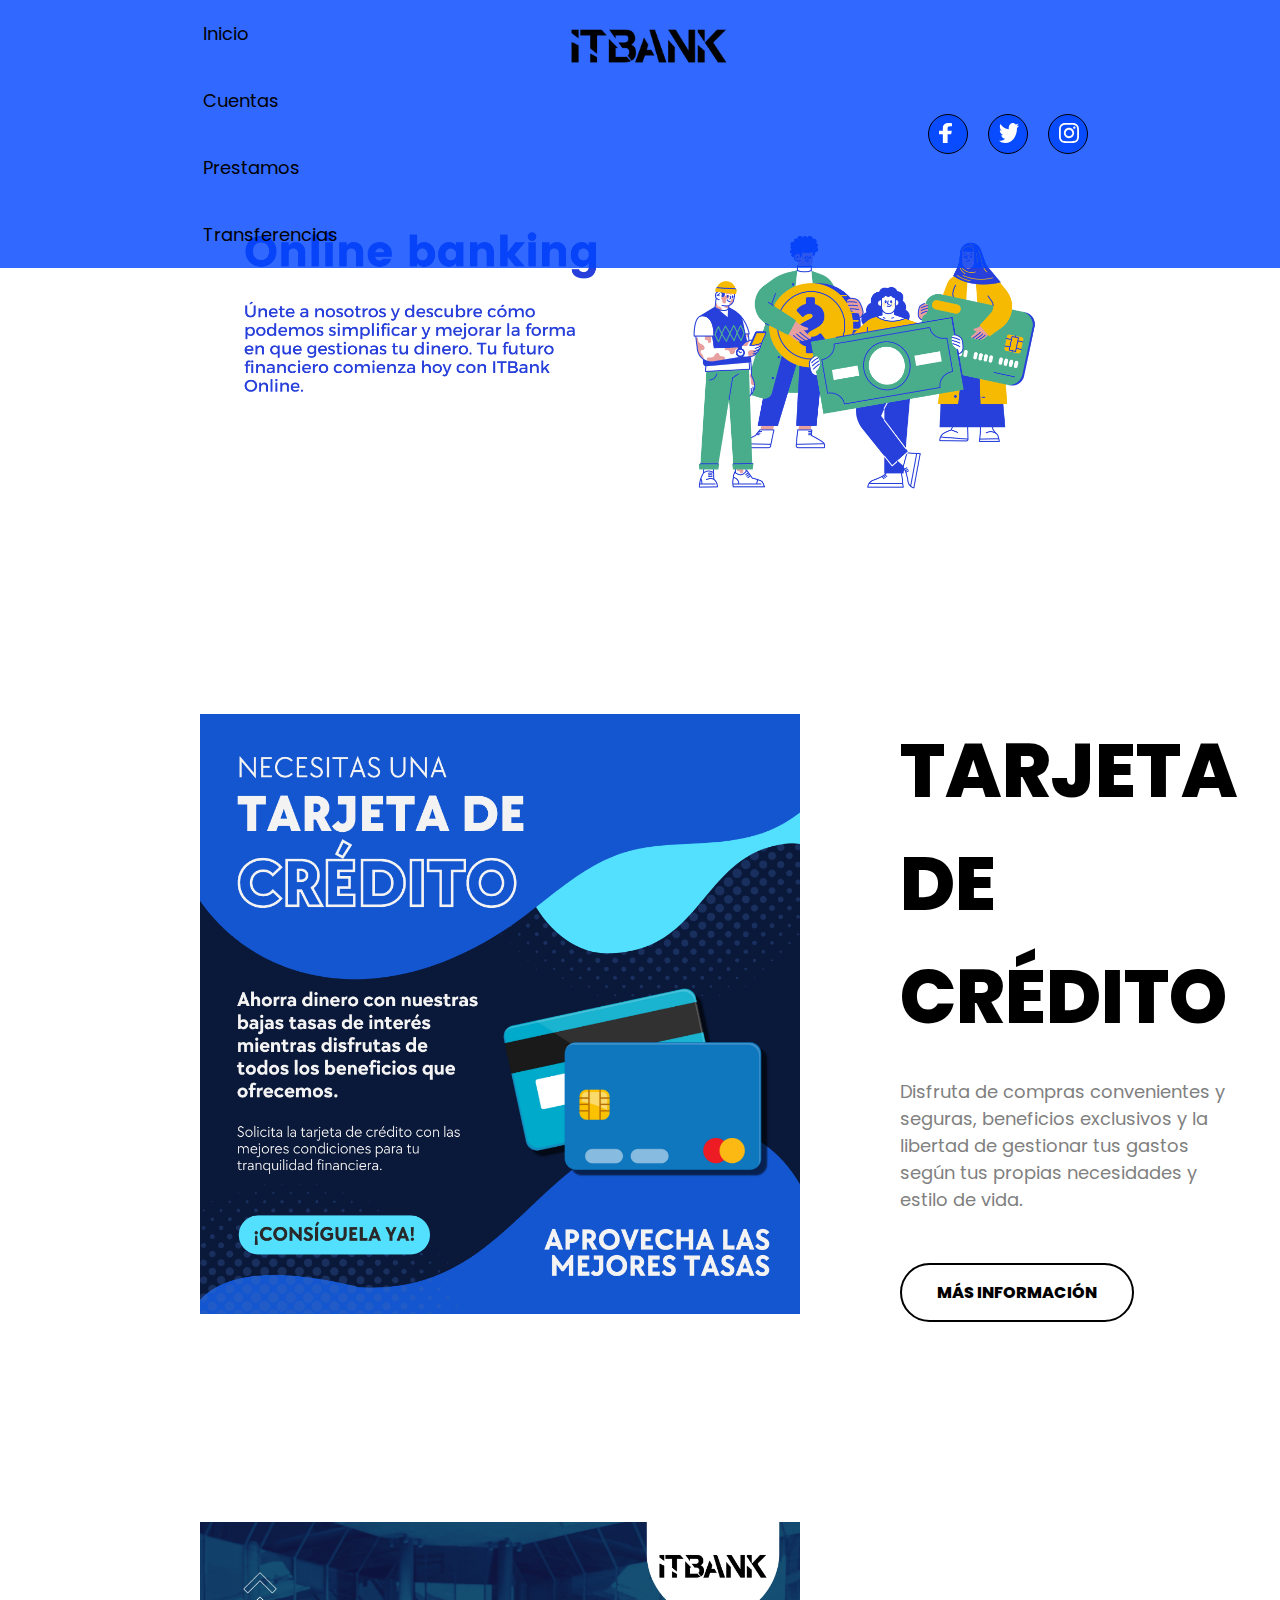
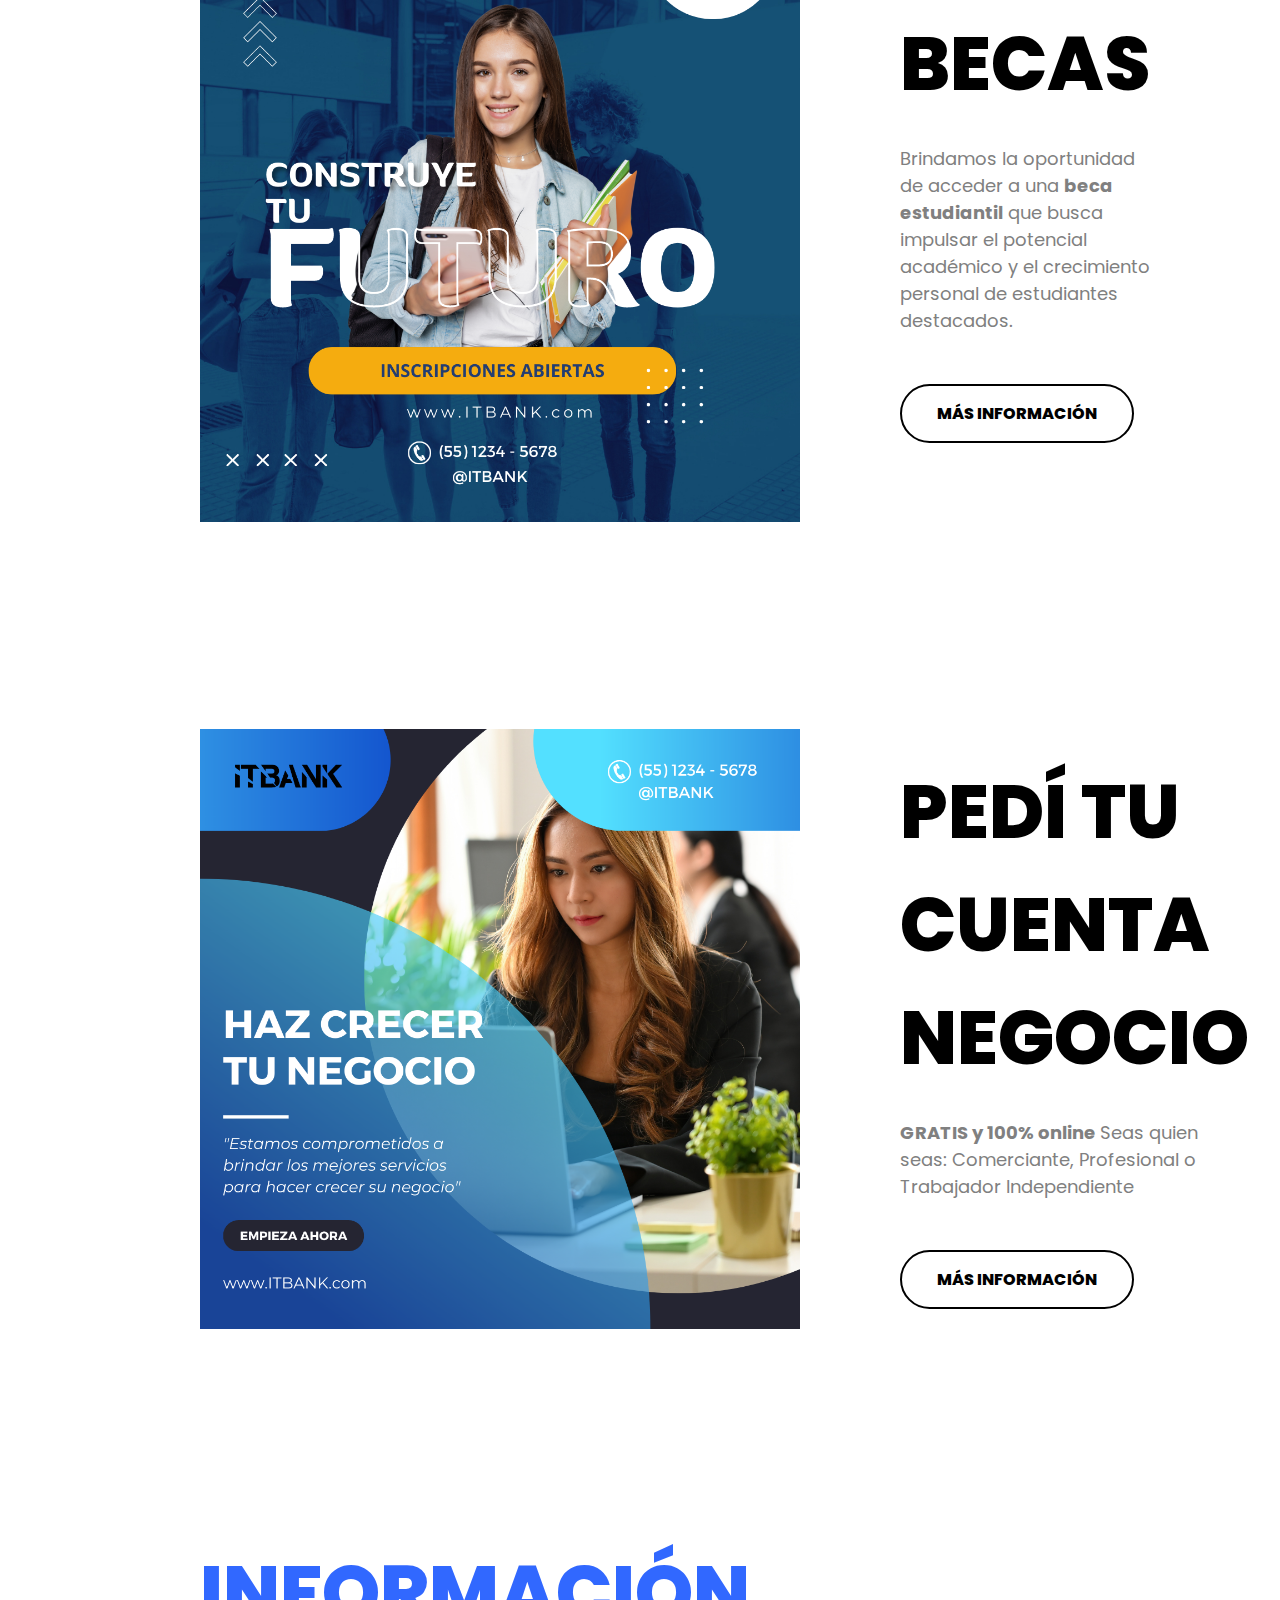
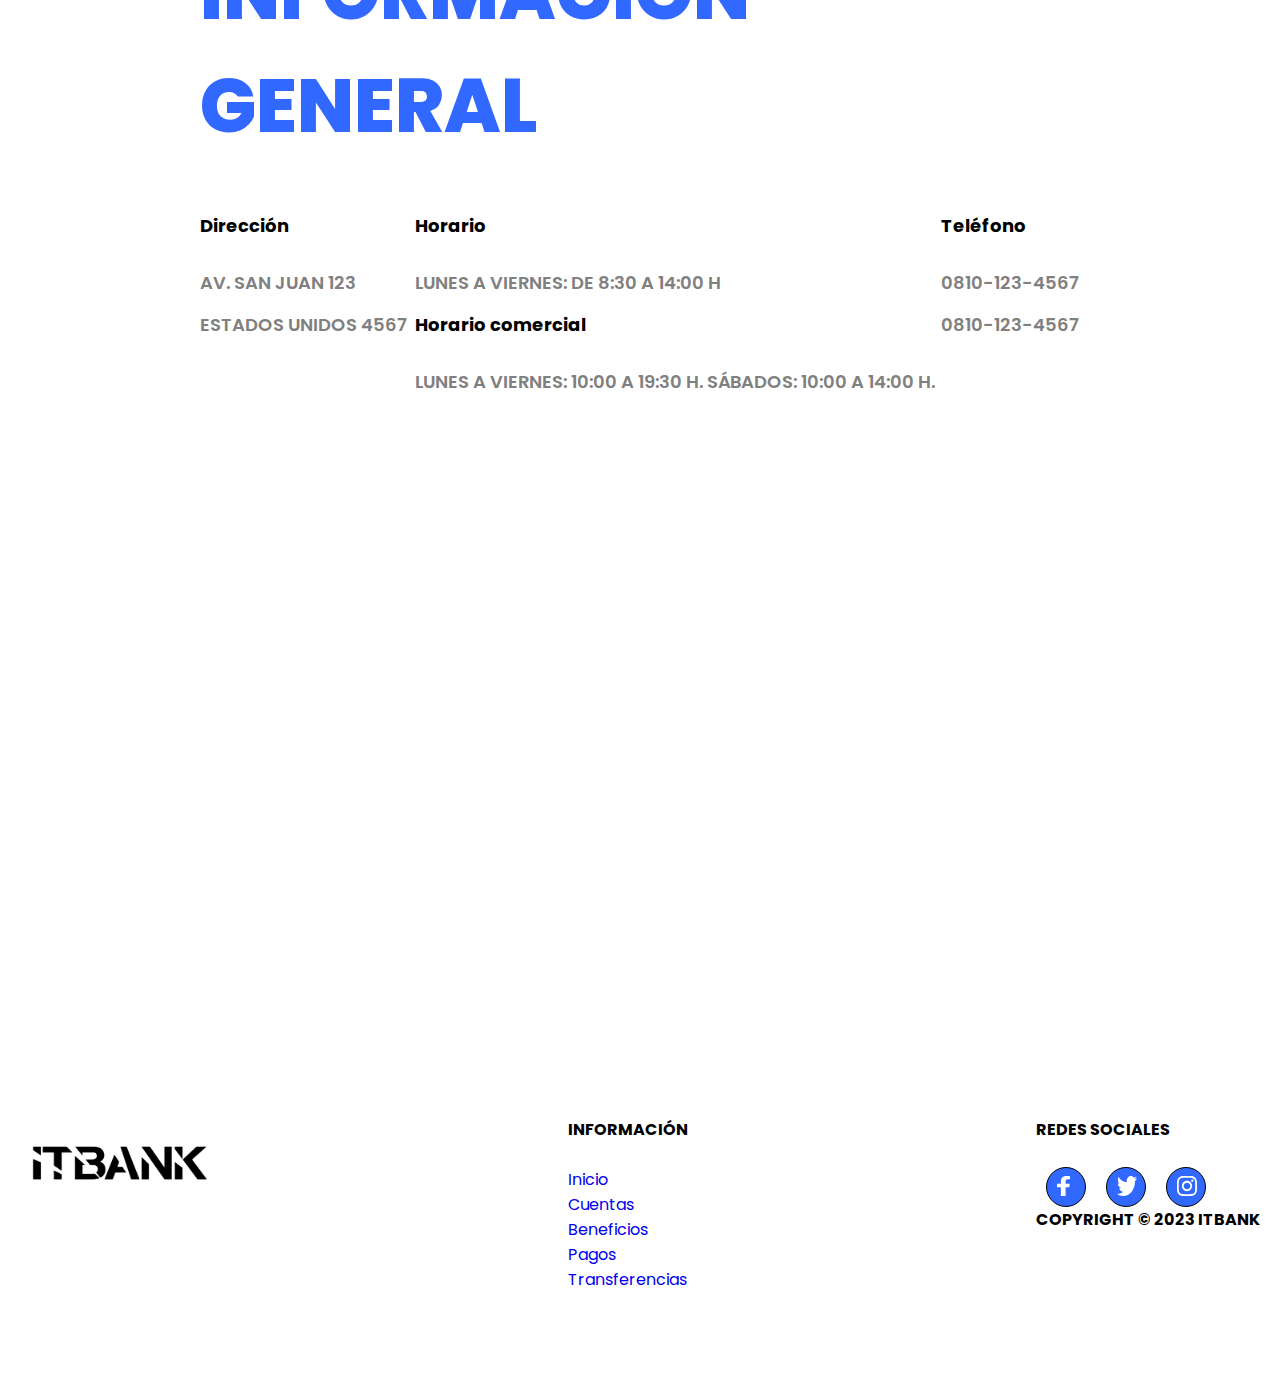
<file: itbank/index.html>
<!DOCTYPE html>
<html lang="en">
<head>
    <meta charset="UTF-8">
    <meta http-equiv="X-UA-Compatible" content="IE=edge">
    <meta name="viewport" content="width=device-width, initial-scale=1.0">
    <title>ITBANK</title>
    <link rel="icon" type="image/jpg" href="fotos/bank.png">
    <link rel="stylesheet" href="style.css">
</head>
<body>
    <header class="header">
        <div class="menu container">

            <img class="logo-1" src="fotos/itbank.png"  alt="">
            <input type="checkbox" name="" id="menu"/>
            <label for="menu">
                <img src="fotos/more.png" class="menu-icono" alt="menu">
            </label>

            <nav class="navbar">
                <div class="menu-1">
                    <ul>
                        <li><a href="index.html" title="inicio">Inicio</a></li>
                        <li><a href="cuentas.html" title="cuentas">Cuentas</a></li>
                        <li><a href="prestamos.html" title="prestamos">Prestamos</a></li>
                        <li><a href="transferencias.html" title="transferencias">Transferencias</a></li>
                    </ul>
                </div>
                
                <img class="logo-2" src="fotos/itbank.png"  alt="">

                <div class="menu-2"> 
                
                    <div class="socials">
                        <a href="#">
                            <div class="social">
                                <img src="fotos/s1.svg" alt="">
                            </div>
                        </a>
                        <a href="#">
                            <div class="social">
                                <img src="fotos/s2.svg" alt="">
                            </div>
                        </a>
                        <a href="#">
                            <div class="social">
                                <img src="fotos/s3.svg" alt="">
                            </div>
                        </a>
                    </div> 
                </div> 

            </nav>
        </div>

    </header>

    <div class="header-content container">
        
        <!-- No modificar el swiper -->
        <div class="swiper mySwiper-1">
            <div class="swiper-wrapper">

                <div class="swiper-slide">
                    <div class="slider">
                        <div class="slider-text">
                            <div class="slider-img">
                                <img src="fotos/banking.png" alt="bankmobile">
                            </div>
                            
                            <br>
                        </div>
                    </div>
                </div>
            </div>
        </div>

    </div>

    <section class="info container">

        <div class="info-img">
            <img src="fotos/credito.png" alt="credito">
        </div>
        <div class="info-txt">
            <h2>Tarjeta de crédito</h2>

            <p>
                Disfruta de compras convenientes y seguras, beneficios exclusivos y 
                la libertad de gestionar tus gastos según tus propias necesidades y estilo de vida.
            </p>
            <a href="beneficios.html" class="btn-2">Más información</a>
        </div>
        <br>
    </section>

    <section class="info container">
        <div class="info-img">
            <img src="fotos/info-img2.png" alt="credito">
        </div>
        <div class="info-txt">
            <h2>Becas</h2>

            <p>
                Brindamos la oportunidad de acceder a una <b>beca estudiantil</b> 
                que busca impulsar el potencial académico y el crecimiento 
                personal de estudiantes destacados.
            </p>
            <a href="beneficios.html" class="btn-2">Más información</a>
        </div>
        <br>
    </section>
    <section class="info container">

        <div class="info-img">
            <img src="fotos/info-img3.png" alt="credito">
        </div>
        <div class="info-txt">
            <h2>Pedí tu cuenta negocio</h2>

            <p>
                <b>GRATIS y 100% online </b>
                Seas quien seas: Comerciante, Profesional o Trabajador Independiente
            </p>
            <a href="beneficios.html" class="btn-2">Más información</a>
        </div> 
    </section>

    <section class="horario">
        <div class="horario-info container">

            <h2>Información general</h2>
            <div class="horario-txt">
                <div class="txt">
                    <h4>Dirección</h4>
                    <p>
                        Av. San Juan 123
                    </p>
                    <p>
                        Estados Unidos 4567
                    </p>
                </div>
                <div class="txt">
                    <h4>Horario</h4>
                    <p>
                        Lunes a viernes: de 8:30 a 14:00 h
                    </p>
                    <h4>Horario comercial</h4>
                    <p>
                        Lunes a viernes: 10:00 a 19:30 h. 
                        Sábados: 10:00 a 14:00 h.
                    </p>
                </div>
                <div class="txt">
                    <h4>Teléfono</h4>
                    <p>
                        0810-123-4567
                    </p>
                    <p>
                        0810-123-4567
                    </p>
                </div>
                
            </div>

        </div>

    </section>


    <section>
        <iframe class="map" src="https://www.google.com/maps/embed?pb=!1m18!1m12!1m3!1d105073.23949906453!2d-58.43329845000001!3d-34.615823750000004!2m3!1f0!2f0!3f0!3m2!1i1024!2i768!4f13.1!3m3!1m2!1s0x95bcca3b4ef90cbd%3A0xa0b3812e88e88e87!2sBuenos%20Aires%2C%20CABA!5e0!3m2!1ses-419!2sar!4v1693009067427!5m2!1ses-419!2sar" width="100%" height="500" style="border:0;" allowfullscreen="" loading="lazy" referrerpolicy="no-referrer-when-downgrade"></iframe>
    </section>

    <footer class="footer container">

        <img class="logo-2" src="fotos/itbank.png" alt="itbank">
        <div class="links">
            <h4>información</h4>
            <ul>
                <li><a href="index.html" title="inicio">Inicio</a></li>
                <li><a href="cuentas.html" title="cuentas">Cuentas</a></li>
                <li><a href="beneficios.html" title="beneficios">Beneficios</a></li>
                <li><a href="pagos.html" title="pagos">Pagos</a></li>
                <li><a href="transferencias.html" title="transferencias">Transferencias</a></li>
            </ul>
        </div>
        <div class="links">
            <h4>Redes sociales</h4>
            <div class="socials">
                <a href="#">
                    <div class="social">
                        <img src="fotos/s1.svg" alt="">
                    </div>
                </a>
                <a href="#">
                    <div class="social">
                        <img src="fotos/s2.svg" alt="">
                    </div>
                </a>
                <a href="#">
                    <div class="social">
                        <img src="fotos/s3.svg" alt="">
                    </div>
                </a>
            </div>
            <h4 id="copyright">Copyright © 2023 ITBANK</h4>
            
        </div>

    </footer>

    <script src="script.js"></script>

</body>
</html>
</file>
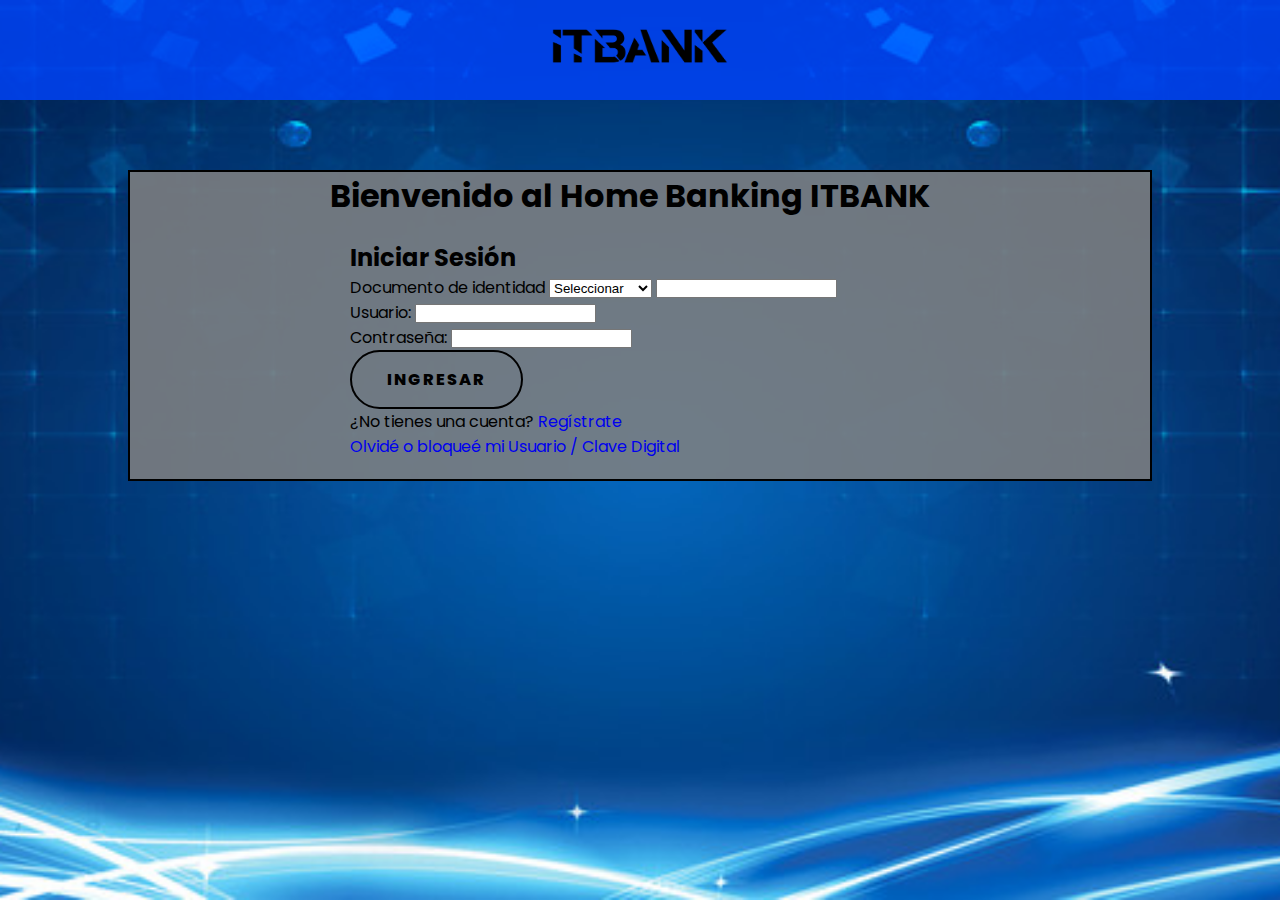
<file: itbank/cliente.html>
<!DOCTYPE html>
<html lang="en">
<head>
    <meta charset="UTF-8">
    <meta http-equiv="X-UA-Compatible" content="IE=edge">
    <meta name="viewport" content="width=device-width, initial-scale=1.0">
    <title>ITBANK</title>
    <link rel="icon" type="image/jpg" href="fotos/bank.png">
    <link rel="stylesheet" href="style.css">
    <link rel="stylesheet" href="cliente.css">
</head>
<body>
    <header class="header">
        <div class="menu container">

            <img class="logo-1" src="fotos/itbank.png"  alt="">
            <input type="checkbox" name="" id="menu"/>

            <nav class="navbar">
        
                <img class="logo-2" src="fotos/itbank.png"  alt="">

            </nav>
        </div>
    </header>

    <div class="login-container">
        <h1>Bienvenido al Home Banking ITBANK</h1>
        
        <form class="login-form">
            <h2>Iniciar Sesión</h2>

                <label for="document-number">Documento de identidad</label>
                <select id="document-number">
                    <option value="Seleccionar">Seleccionar</option>
                    <option value="DNI">DNI</option>
                    <option value="LC">LC</option>
                    <option value="LE">LE</option>
                    <option value="CI">CI</option>
                    <option value="PASAPORTE">PASAPORTE</option>
                    <option value="RENAPER">RENAPER</option>
                </select>
            
            <input type="text" id="dni" name="dni" required>
            <br>
            <label for="username">Usuario:</label>
            <input type="text" id="username" name="username" required>
            <br>
            <label for="password">Contraseña:</label>
            <input type="password" id="password" name="password" required>
            <br>
            <a href="index.html" target="_blank" class="btn-1" > Ingresar</a>
            <br>
            <div class="register-link">
                ¿No tienes una cuenta? <a href="/registrate.html" target="_blank" id="register-button">Regístrate</a>
            </div>
            <div class="forgot-link">
                <a href="/recuperacion-usuario.html" target="_blank" id="forgot-password-link">Olvidé o bloqueé mi Usuario / Clave Digital</a>
            </div>
        </form>
    </div> <br>

    <script src="script.js"></script>
</body>
</html>
</file>
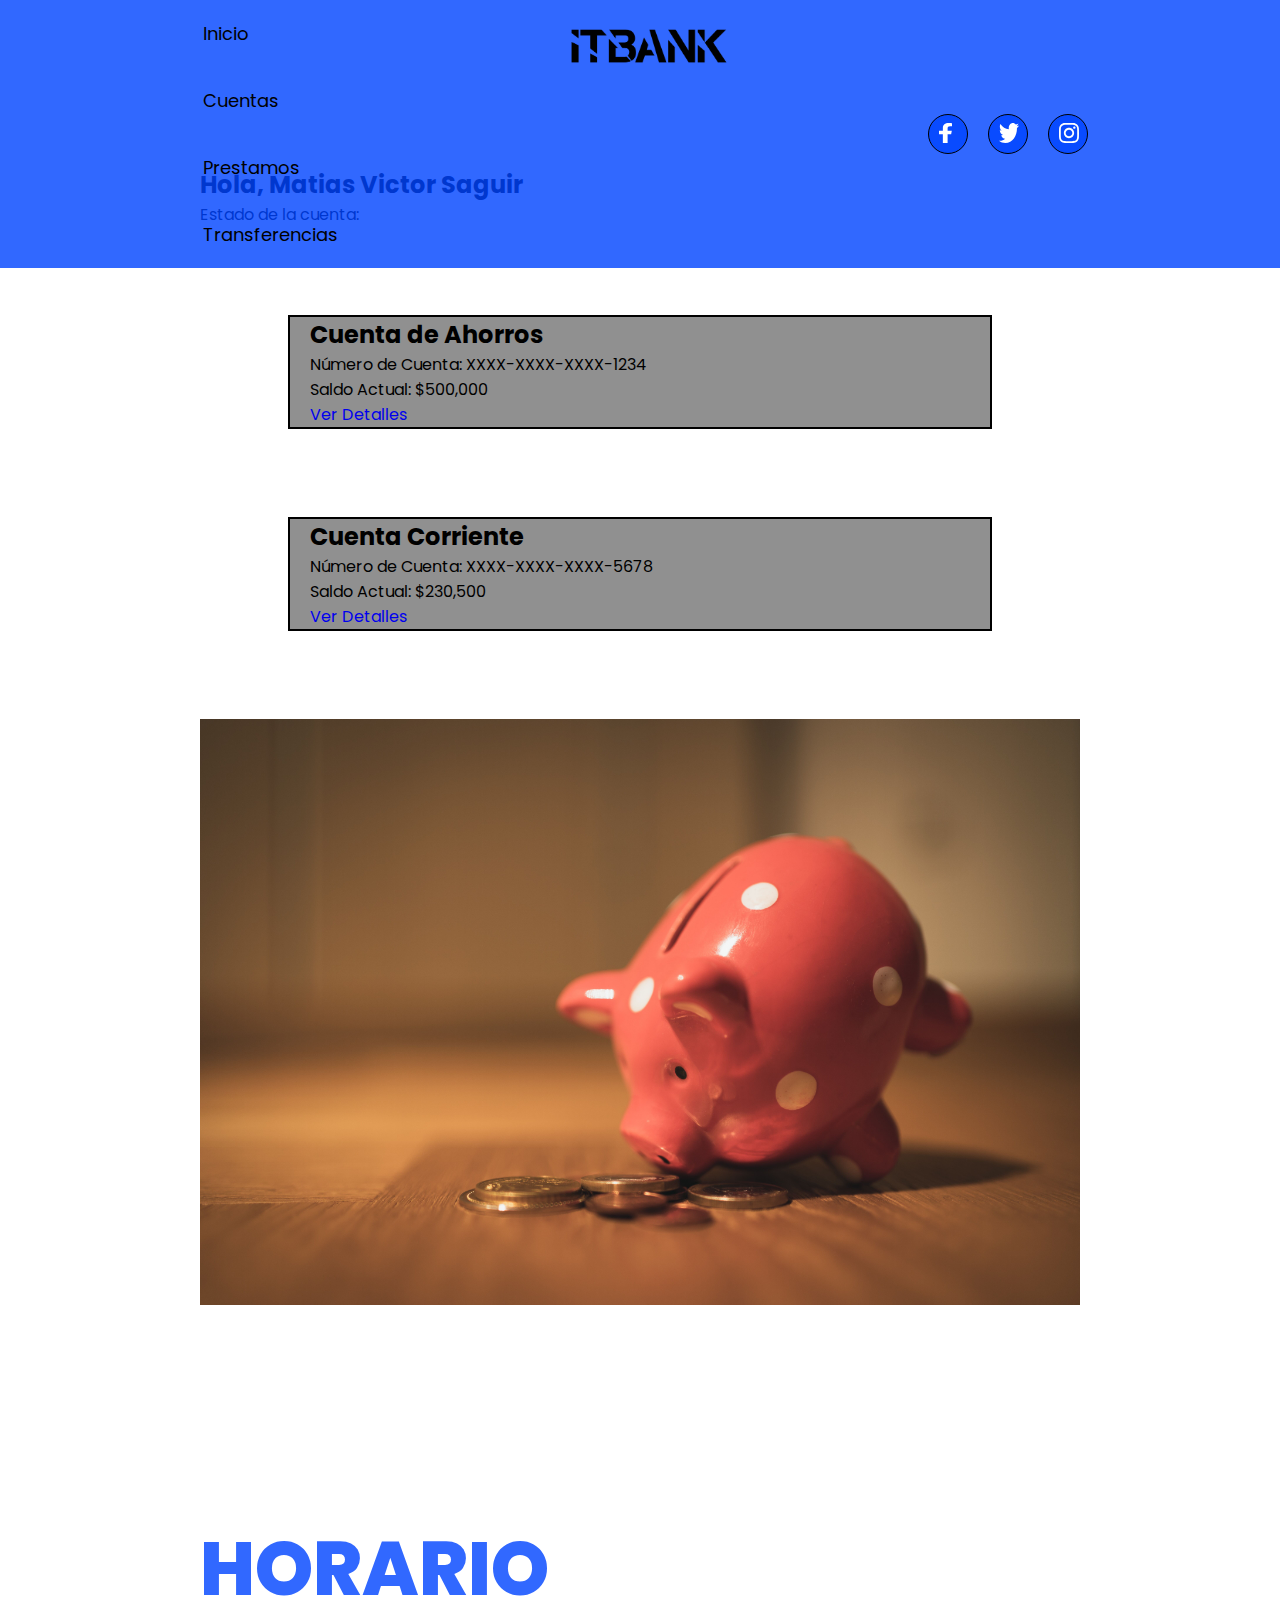
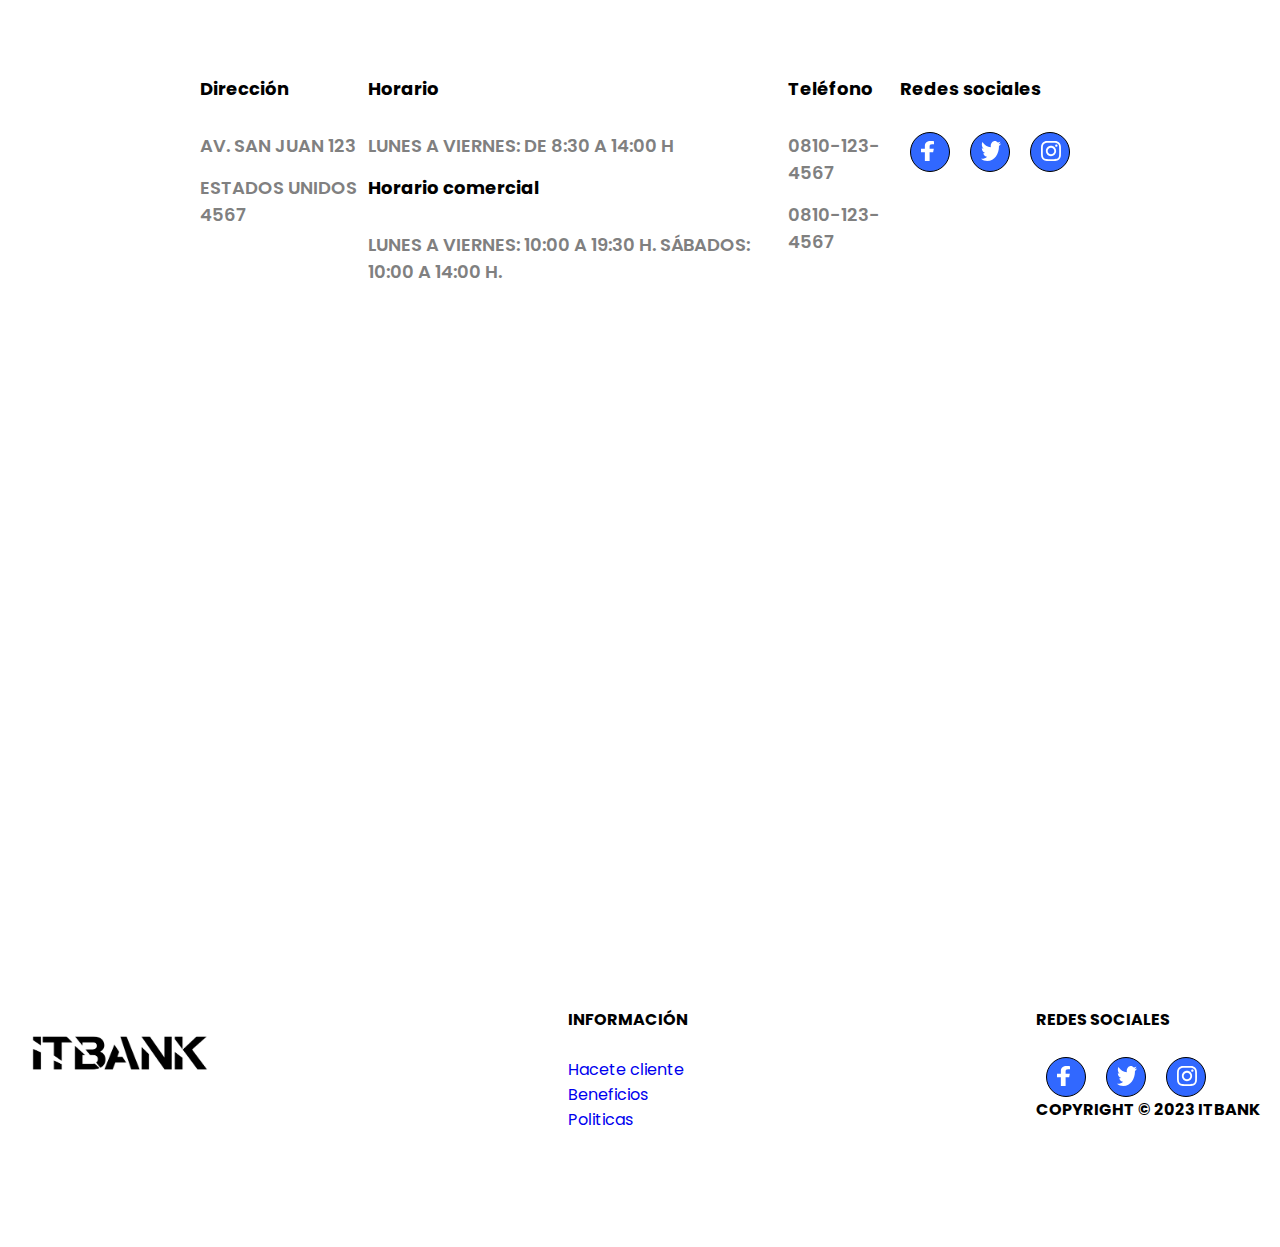
<file: itbank/cuentas.html>
<!DOCTYPE html>
<html lang="en">
<head>
    <meta charset="UTF-8">
    <meta http-equiv="X-UA-Compatible" content="IE=edge">
    <meta name="viewport" content="width=device-width, initial-scale=1.0">
    <title>ITBANK</title>
    <link rel="icon" type="image/jpg" href="fotos/bank.png">
    <link rel="stylesheet" href="style.css">
    <link rel="stylesheet" href="cuentas.css">
</head>
<body>
    <header class="header">
        <div class="menu container">

            <img class="logo-1" src="fotos/itbank.png"  alt="">
            <input type="checkbox" name="" id="menu"/>
            <label for="menu">
                <img src="fotos/more.png" class="menu-icono" alt="menu">
            </label>

            <nav class="navbar">
                <div class="menu-1">
                    <ul>
                        <li><a href="index.html" title="inicio">Inicio</a></li>
                        <li><a href="cuentas.html" title="cuentas">Cuentas</a></li>
                        <li><a href="prestamos.html" title="prestamos">Prestamos</a></li>
                        <li><a href="transferencias.html" title="transferencias">Transferencias</a></li>
                    </ul>
                </div>
                
                <img class="logo-2" src="fotos/itbank.png"  alt="">

                <div class="menu-2"> 
                
                    <div class="socials">
                        <a href="#">
                            <div class="social">
                                <img src="fotos/s1.svg" alt="">
                            </div>
                        </a>
                        <a href="#">
                            <div class="social">
                                <img src="fotos/s2.svg" alt="">
                            </div>
                        </a>
                        <a href="#">
                            <div class="social">
                                <img src="fotos/s3.svg" alt="">
                            </div>
                        </a>
                    </div> 
                </div> 

            </nav>
        </div>

    </header>

    <section class="main-content">

        <article>
            <br>
            <h2>Hola, Matias Victor Saguir </h2>
            <p>Estado de la cuenta: </p>

            <div class="content-cuentas">
                <section class="accounts-section">
                    <div class="account-card">
                        <h2>Cuenta de Ahorros</h2>
                        <p>Número de Cuenta: XXXX-XXXX-XXXX-1234</p>
                        <p>Saldo Actual: $500,000</p>
                        <a href="#" class="action-button">Ver Detalles</a>
                    </div>
                
                    <div class="account-card">
                        <h2>Cuenta Corriente</h2>
                        <p>Número de Cuenta: XXXX-XXXX-XXXX-5678</p>
                        <p>Saldo Actual: $230,500</p>
                        <a href="#" class="action-button">Ver Detalles</a>
                    </div>
                </section>
                <img src="fotos/chancho.jpg" alt="chancho"  >
                
            </div>
        </article>
    </section>

    <section class="horario">
        <div class="horario-info container">

            <h2>Horario</h2>
            <div class="horario-txt">
                <div class="txt">
                    <h4>Dirección</h4>
                    <p>
                        Av. San Juan 123
                    </p>
                    <p>
                        Estados Unidos 4567
                    </p>
                </div>
                <div class="txt">
                    <h4>Horario</h4>
                    <p>
                        Lunes a viernes: de 8:30 a 14:00 h
                    </p>
                    <h4>Horario comercial</h4>
                    <p>
                        Lunes a viernes: 10:00 a 19:30 h. 
                        Sábados: 10:00 a 14:00 h.
                    </p>
                </div>
                <div class="txt">
                    <h4>Teléfono</h4>
                    <p>
                        0810-123-4567
                    </p>
                    <p>
                        0810-123-4567
                    </p>
                </div>
                <div class="txt">
                    <h4>Redes sociales</h4>
                    <div class="socials">
                        <a href="#">
                            <div class="social">
                                <img src="fotos/s1.svg" alt="">
                            </div>
                        </a>
                        <a href="#">
                            <div class="social">
                                <img src="fotos/s2.svg" alt="">
                            </div>
                        </a>
                        <a href="#">
                            <div class="social">
                                <img src="fotos/s3.svg" alt="">
                            </div>
                        </a>
                    </div>
                </div>
            </div>

        </div>

    </section>


    <section>
        <iframe class="map" src="https://www.google.com/maps/embed?pb=!1m18!1m12!1m3!1d105073.23949906453!2d-58.43329845000001!3d-34.615823750000004!2m3!1f0!2f0!3f0!3m2!1i1024!2i768!4f13.1!3m3!1m2!1s0x95bcca3b4ef90cbd%3A0xa0b3812e88e88e87!2sBuenos%20Aires%2C%20CABA!5e0!3m2!1ses-419!2sar!4v1693009067427!5m2!1ses-419!2sar" width="100%" height="500" style="border:0;" allowfullscreen="" loading="lazy" referrerpolicy="no-referrer-when-downgrade"></iframe>
    </section>

    <footer class="footer container">

        <img class="logo-2" src="fotos/itbank.png" alt="itbank">
        <div class="links">
            <h4>información</h4>
            <ul>
                <li><a href="#">Hacete cliente</a></li>
                <li><a href="#">Beneficios</a></li>
                <li><a href="#">Politicas</a></li>
            </ul>
        </div>
        <div class="links">
            <h4>Redes sociales</h4>
            <div class="socials">
                <a href="#">
                    <div class="social">
                        <img src="fotos/s1.svg" alt="">
                    </div>
                </a>
                <a href="#">
                    <div class="social">
                        <img src="fotos/s2.svg" alt="">
                    </div>
                </a>
                <a href="#">
                    <div class="social">
                        <img src="fotos/s3.svg" alt="">
                    </div>
                </a>
            </div>
            <h4 id="copyright">Copyright © 2023 ITBANK</h4>
            
        </div>

    </footer>

    <script src="script.js"></script>
</body>
</html>
</file>
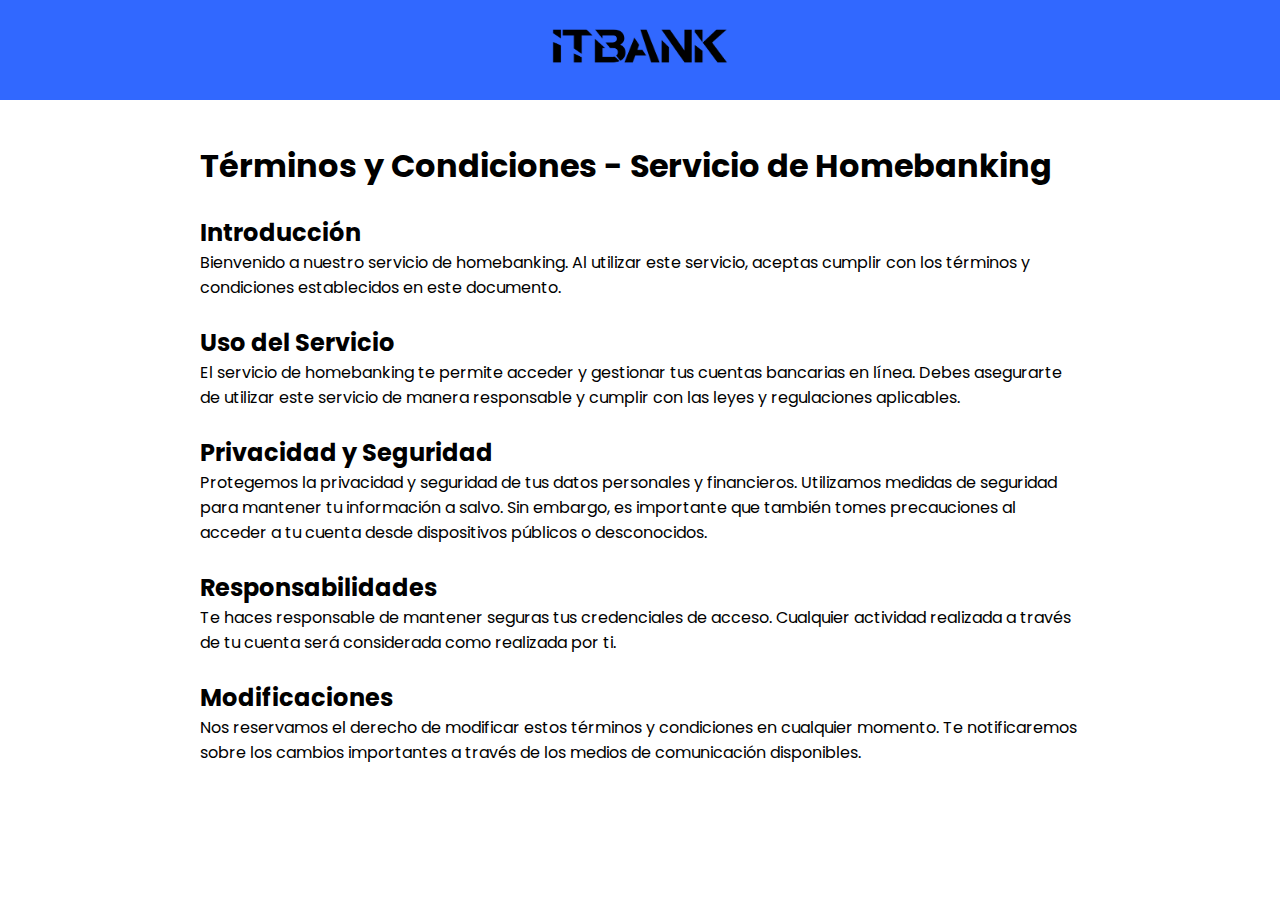
<file: itbank/politicas.html>
<!DOCTYPE html>
<html lang="en">
<head>
    <meta charset="UTF-8">
    <meta http-equiv="X-UA-Compatible" content="IE=edge">
    <meta name="viewport" content="width=device-width, initial-scale=1.0">
    <title>ITBANK</title>
    <link rel="icon" type="image/jpg" href="fotos/bank.png">
    <link rel="stylesheet" href="style.css">
    <link rel="stylesheet" href="politicas.css">
</head>
<body>
    <header class="header">
        <div class="menu container">

            <img class="logo-1" src="fotos/itbank.png"  alt="">
            <input type="checkbox" name="" id="menu"/>

            <nav class="navbar">
        
                <img class="logo-2" src="fotos/itbank.png"  alt="">

            </nav>
        </div>
    </header>

    <main>
        <h1>Términos y Condiciones - Servicio de Homebanking</h1>
        <br>
        <h2>Introducción</h2>
        <p>Bienvenido a nuestro servicio de homebanking. Al utilizar este servicio, aceptas cumplir con los términos y condiciones establecidos en este documento.</p>
        <br>
        <h2>Uso del Servicio</h2>
        <p>El servicio de homebanking te permite acceder y gestionar tus cuentas bancarias en línea. Debes asegurarte de utilizar este servicio de manera responsable y cumplir con las leyes y regulaciones aplicables.</p>
        <br>
        <h2>Privacidad y Seguridad</h2>
        <p>Protegemos la privacidad y seguridad de tus datos personales y financieros. Utilizamos medidas de seguridad para mantener tu información a salvo. Sin embargo, es importante que también tomes precauciones al acceder a tu cuenta desde dispositivos públicos o desconocidos.</p>
        <br>
        <h2>Responsabilidades</h2>
        <p>Te haces responsable de mantener seguras tus credenciales de acceso. Cualquier actividad realizada a través de tu cuenta será considerada como realizada por ti.</p>
        <br>
        <h2>Modificaciones</h2>
        <p>Nos reservamos el derecho de modificar estos términos y condiciones en cualquier momento. Te notificaremos sobre los cambios importantes a través de los medios de comunicación disponibles.</p>
        <br>
    </main> 

    <script src="script.js"></script>
</body>
</html>
</file>
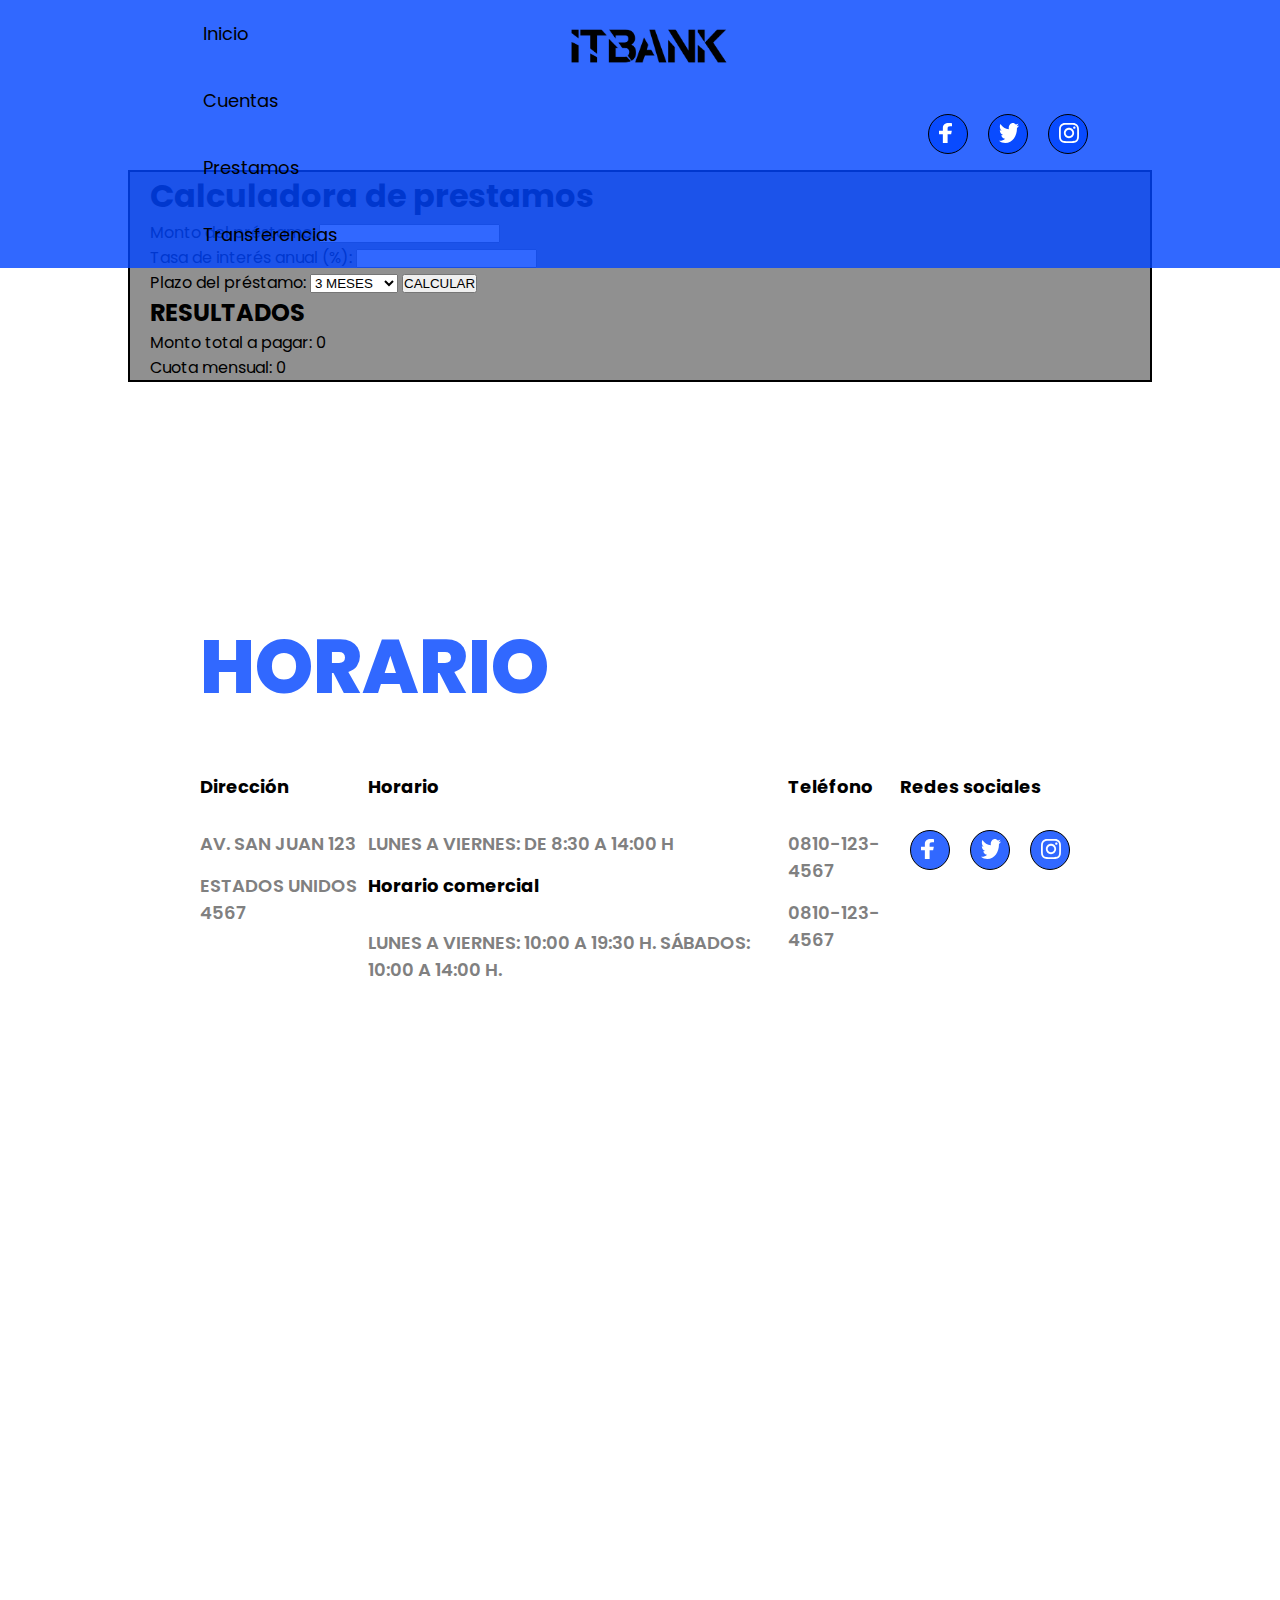
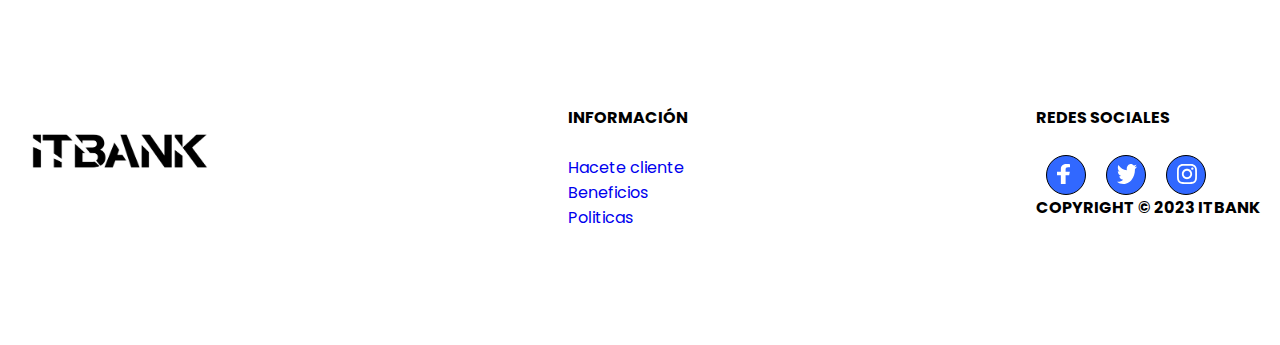
<file: itbank/prestamos.html>
<!DOCTYPE html>
<html lang="en">
<head>
    <meta charset="UTF-8">
    <meta http-equiv="X-UA-Compatible" content="IE=edge">
    <meta name="viewport" content="width=device-width, initial-scale=1.0">
    <title>ITBANK</title>
    <link rel="icon" type="image/jpg" href="fotos/bank.png">
    <link rel="stylesheet" href="style.css">
    <link rel="stylesheet" href="cuentas.css">
</head>
<body>
    <header class="header">
        <div class="menu container">

            <img class="logo-1" src="fotos/itbank.png"  alt="">
            <input type="checkbox" name="" id="menu"/>
            <label for="menu">
                <img src="fotos/more.png" class="menu-icono" alt="menu">
            </label>

            <nav class="navbar">
                <div class="menu-1">
                    <ul>
                        <li><a href="index.html" title="inicio">Inicio</a></li>
                        <li><a href="cuentas.html" title="cuentas">Cuentas</a></li>
                        <li><a href="prestamos.html" title="prestamos">Prestamos</a></li>
                        <li><a href="transferencias.html" title="transferencias">Transferencias</a></li>
                    </ul>
                </div>
                
                <img class="logo-2" src="fotos/itbank.png"  alt="">

                <div class="menu-2"> 
                
                    <div class="socials">
                        <a href="#">
                            <div class="social">
                                <img src="fotos/s1.svg" alt="">
                            </div>
                        </a>
                        <a href="#">
                            <div class="social">
                                <img src="fotos/s2.svg" alt="">
                            </div>
                        </a>
                        <a href="#">
                            <div class="social">
                                <img src="fotos/s3.svg" alt="">
                            </div>
                        </a>
                    </div> 
                </div> 

            </nav>
        </div>

    </header>

    <div class="account-card">
        <h1>Calculadora de prestamos</h1>
        <form name="prestamo-form">
        
            <label for="monto-prestamo">Monto del préstamo: </label>
            <input type="number" id="monto-prestamo" name="monto-prestamo"><br>
        
            <label for="tasa">Tasa de interés anual (%):</label>
            <input type="number" id="tasa" step="0.01" name="tasa"><br>
        
            <label for="plazo-prestamo">Plazo del préstamo:</label>
            <select id="plazo-prestamo" name="plazo-prestamo">
                <option value="3">3 MESES</option>
                <option value="6">6 MESES</option>
                <option value="12">12 MESES</option>
                <option value="24">24 MESES</option>
            </select>
        
            <button type="button" id="botonCalculo">CALCULAR</button>
        </form>
        
        <h2>RESULTADOS</h2>
        <p>Monto total a pagar: <span id="total-a-pagar">0</span></p>
        <p>Cuota mensual: <span id="cuota-mensual">0</span></p>
    </div>

    <section class="horario">
        <div class="horario-info container">

            <h2>Horario</h2>
            <div class="horario-txt">
                <div class="txt">
                    <h4>Dirección</h4>
                    <p>
                        Av. San Juan 123
                    </p>
                    <p>
                        Estados Unidos 4567
                    </p>
                </div>
                <div class="txt">
                    <h4>Horario</h4>
                    <p>
                        Lunes a viernes: de 8:30 a 14:00 h
                    </p>
                    <h4>Horario comercial</h4>
                    <p>
                        Lunes a viernes: 10:00 a 19:30 h. 
                        Sábados: 10:00 a 14:00 h.
                    </p>
                </div>
                <div class="txt">
                    <h4>Teléfono</h4>
                    <p>
                        0810-123-4567
                    </p>
                    <p>
                        0810-123-4567
                    </p>
                </div>
                <div class="txt">
                    <h4>Redes sociales</h4>
                    <div class="socials">
                        <a href="#">
                            <div class="social">
                                <img src="fotos/s1.svg" alt="">
                            </div>
                        </a>
                        <a href="#">
                            <div class="social">
                                <img src="fotos/s2.svg" alt="">
                            </div>
                        </a>
                        <a href="#">
                            <div class="social">
                                <img src="fotos/s3.svg" alt="">
                            </div>
                        </a>
                    </div>
                </div>
            </div>

        </div>

    </section>


    <section>
        <iframe class="map" src="https://www.google.com/maps/embed?pb=!1m18!1m12!1m3!1d105073.23949906453!2d-58.43329845000001!3d-34.615823750000004!2m3!1f0!2f0!3f0!3m2!1i1024!2i768!4f13.1!3m3!1m2!1s0x95bcca3b4ef90cbd%3A0xa0b3812e88e88e87!2sBuenos%20Aires%2C%20CABA!5e0!3m2!1ses-419!2sar!4v1693009067427!5m2!1ses-419!2sar" width="100%" height="500" style="border:0;" allowfullscreen="" loading="lazy" referrerpolicy="no-referrer-when-downgrade"></iframe>
    </section>

    <footer class="footer container">

        <img class="logo-2" src="fotos/itbank.png" alt="itbank">
        <div class="links">
            <h4>información</h4>
            <ul>
                <li><a href="#">Hacete cliente</a></li>
                <li><a href="#">Beneficios</a></li>
                <li><a href="#">Politicas</a></li>
            </ul>
        </div>
        <div class="links">
            <h4>Redes sociales</h4>
            <div class="socials">
                <a href="#">
                    <div class="social">
                        <img src="fotos/s1.svg" alt="">
                    </div>
                </a>
                <a href="#">
                    <div class="social">
                        <img src="fotos/s2.svg" alt="">
                    </div>
                </a>
                <a href="#">
                    <div class="social">
                        <img src="fotos/s3.svg" alt="">
                    </div>
                </a>
            </div>
            <h4 id="copyright">Copyright © 2023 ITBANK</h4>
            
        </div>

    </footer>

    <script src="script.js"></script>
</body>
</html>
</file>
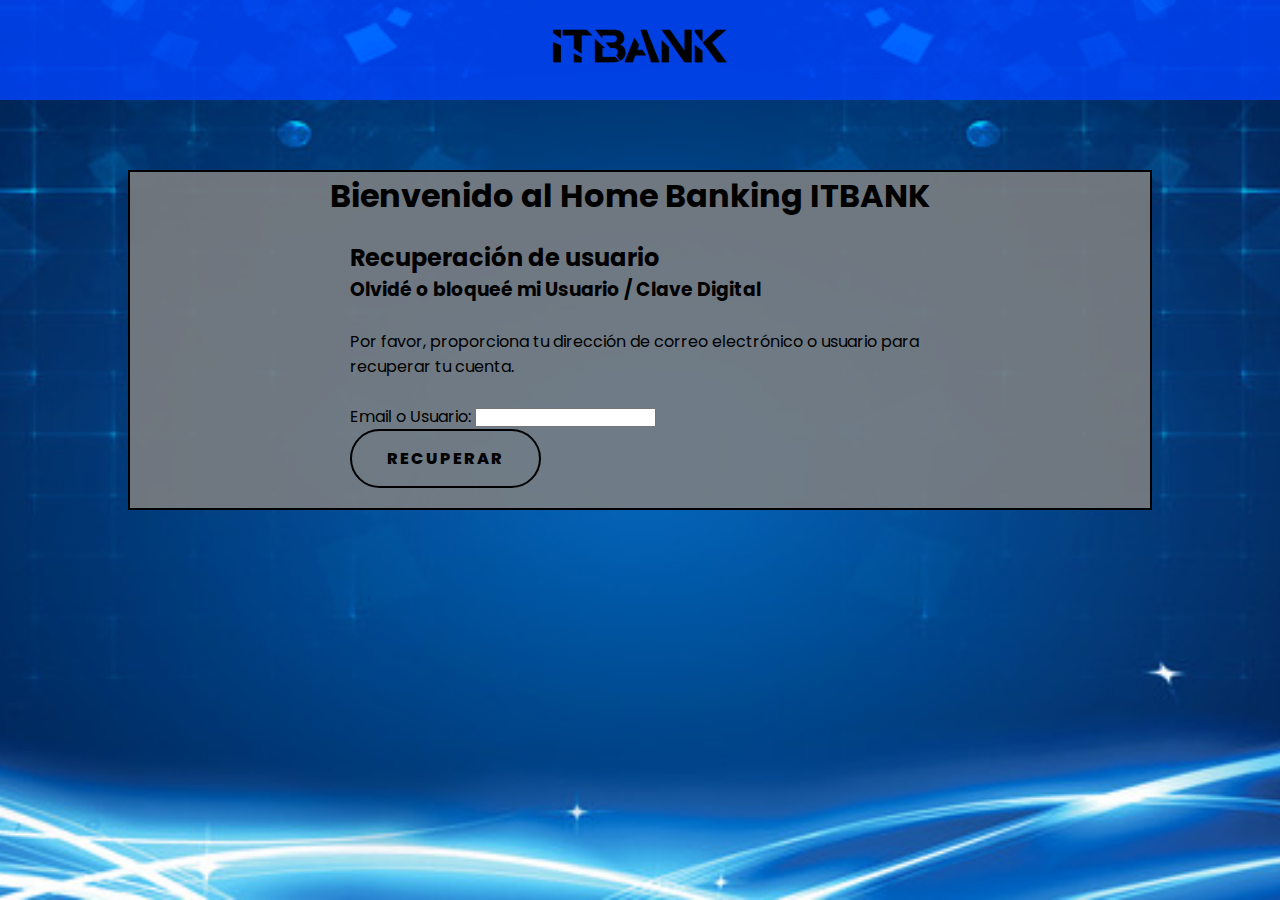
<file: itbank/recuperacion-usuario.html>
<!DOCTYPE html>
<html lang="en">
<head>
    <meta charset="UTF-8">
    <meta http-equiv="X-UA-Compatible" content="IE=edge">
    <meta name="viewport" content="width=device-width, initial-scale=1.0">
    <title>ITBANK</title>
    <link rel="icon" type="image/jpg" href="fotos/bank.png">
    <link rel="stylesheet" href="style.css">
    <link rel="stylesheet" href="cliente.css">
    
</head>
<body>
    <header class="header">
        <div class="menu container">

            <img class="logo-1" src="fotos/itbank.png"  alt="">
            <input type="checkbox" name="" id="menu"/>

            <nav class="navbar">
        
                <img class="logo-2" src="fotos/itbank.png"  alt="">

            </nav>
        </div>
    </header>

    <div class="login-container">
        <h1>Bienvenido al Home Banking ITBANK</h1>
        
        <form class="login-form">
            <h2>Recuperación de usuario</h2>
            <h3>Olvidé o bloqueé mi Usuario / Clave Digital</h3><br>
            <p>Por favor, proporciona tu dirección de correo electrónico o usuario para recuperar tu cuenta.</p>
            <br>
            <label for="email-or-username">Email o Usuario:</label>
            <input type="text" id="email-or-username" name="email-or-username" required>
            <br>
            <a href="cliente.html" target="_blank" class="btn-1" > Recuperar</a>
        </form>
    </div> 

    <script src="script.js"></script>
</body>
</html>
</file>
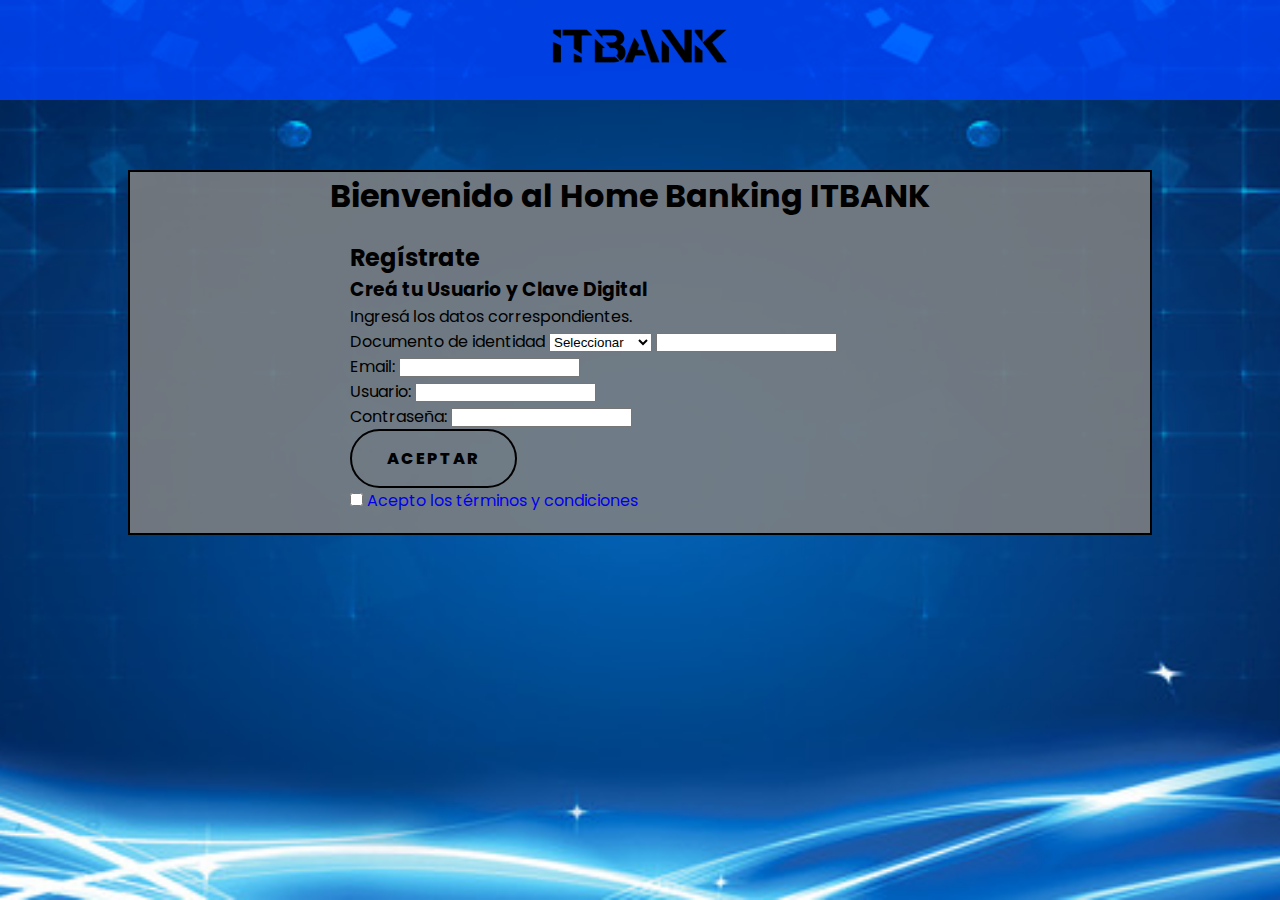
<file: itbank/registrate.html>
<!DOCTYPE html>
<html lang="en">
<head>
    <meta charset="UTF-8">
    <meta http-equiv="X-UA-Compatible" content="IE=edge">
    <meta name="viewport" content="width=device-width, initial-scale=1.0">
    <title>ITBANK</title>
    <link rel="icon" type="image/jpg" href="fotos/bank.png">
    <link rel="stylesheet" href="style.css">
    <link rel="stylesheet" href="cliente.css">
</head>
<body>
    <header class="header">
        <div class="menu container">

            <img class="logo-1" src="fotos/itbank.png"  alt="">
            <input type="checkbox" name="" id="menu"/>

            <nav class="navbar">
        
                <img class="logo-2" src="fotos/itbank.png"  alt="">

            </nav>
        </div>
    </header>

    <div class="login-container" id="login-container">
        <h1>Bienvenido al Home Banking ITBANK</h1>
        
        <form class="login-form"">
            <h2>Regístrate</h2>

            <h3>Creá tu Usuario y Clave Digital</h3>
            <p>Ingresá los datos correspondientes.</p>
            
            <label for="document-number">Documento de identidad</label>
                <select id="document-number">
                    <option value="Seleccionar">Seleccionar</option>
                    <option value="DNI">DNI</option>
                    <option value="LC">LC</option>
                    <option value="LE">LE</option>
                    <option value="CI">CI</option>
                    <option value="PASAPORTE">PASAPORTE</option>
                    <option value="RENAPER">RENAPER</option>
                </select>
            <input type="text" id="dni" name="dni" required>
            <br>
            <label for="email">Email:</label>
            <input type="text" id="email" name="email" required>
            <br>
            <label for="username">Usuario:</label>
            <input type="text" id="username" name="username" required>
            <br>
            <label for="password">Contraseña:</label>
            <input type="password" id="password" name="password" required>
            <br>
            <a href="cliente.html" target="_blank" class="btn-1"> Aceptar</a>
            <br>
            <input type="checkbox" id="acepto" name="acepto" required/>
            <a href="politicas.html" target="_blank" class="terminos-condiciones">Acepto los términos y condiciones</a>
            <br>
        </form>
    </div>

    <script src="script.js"></script>
</body>
</html>
</file>
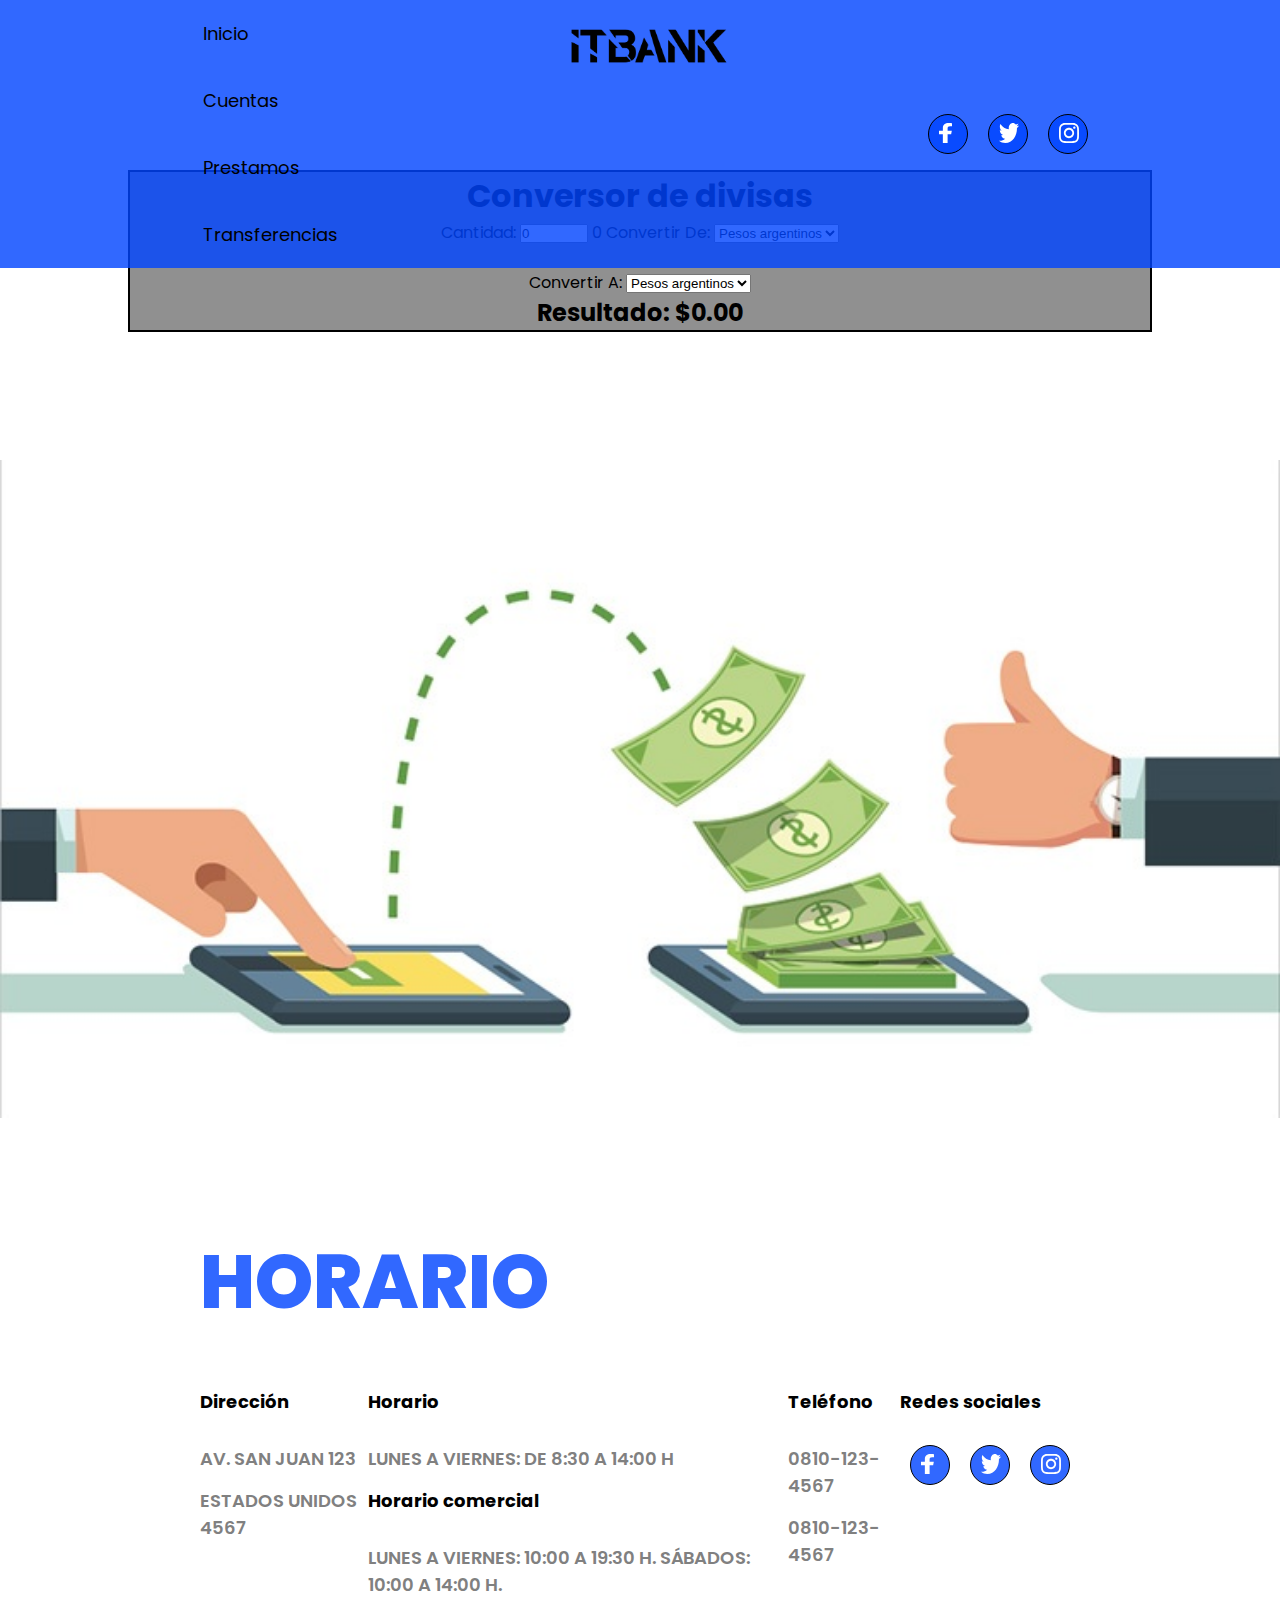
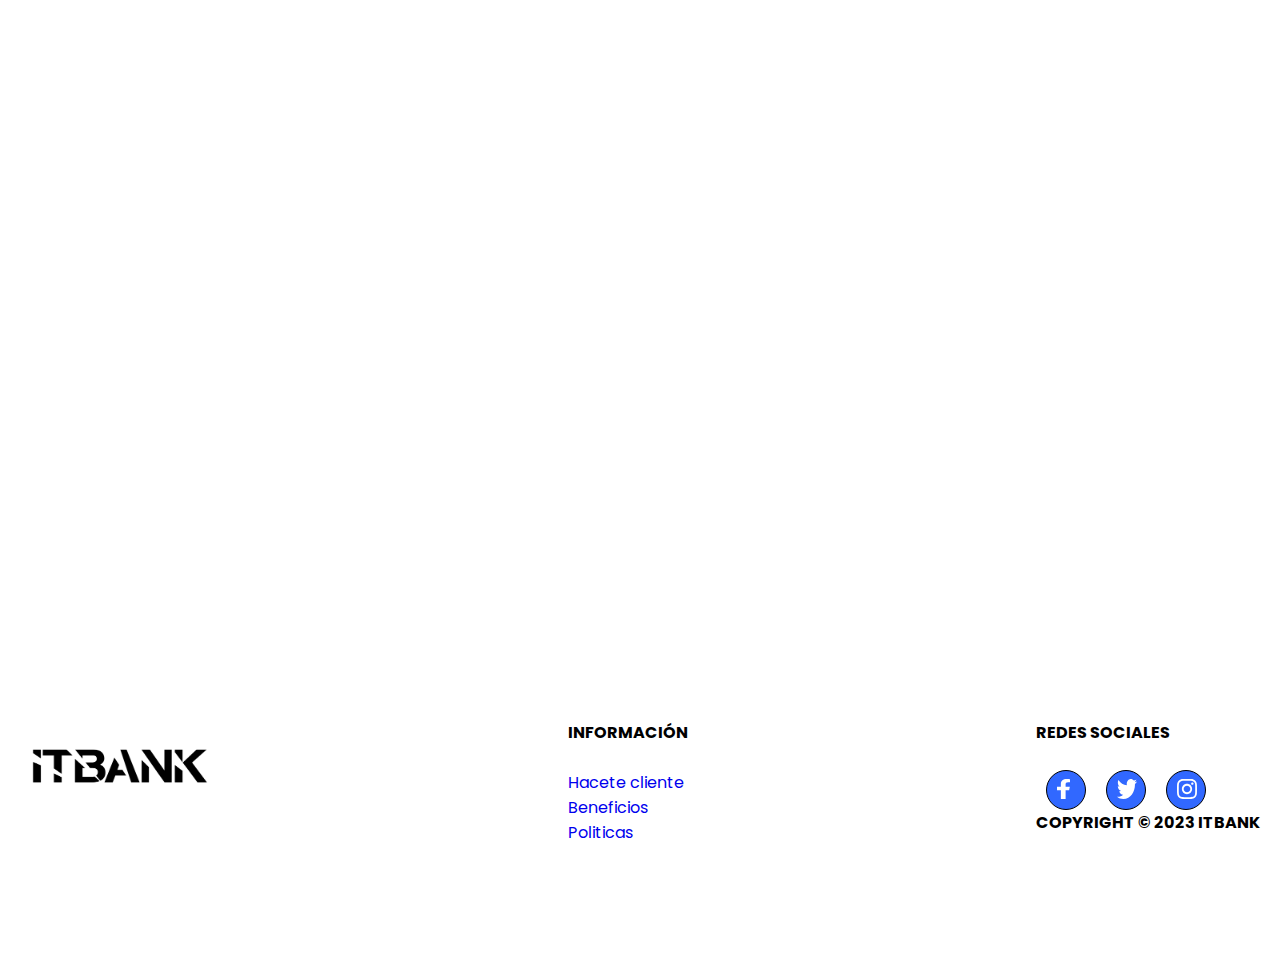
<file: itbank/transferencias.html>
<!DOCTYPE html>
<html lang="en">
<head>
    <meta charset="UTF-8">
    <meta http-equiv="X-UA-Compatible" content="IE=edge">
    <meta name="viewport" content="width=device-width, initial-scale=1.0">
    <title>ITBANK</title>
    <link rel="icon" type="image/jpg" href="fotos/bank.png">
    <link rel="stylesheet" href="style.css">
    <link rel="stylesheet" href="cuentas.css">
</head>
<body>
    <header class="header">
        <div class="menu container">

            <img class="logo-1" src="fotos/itbank.png"  alt="">
            <input type="checkbox" name="" id="menu"/>
            <label for="menu">
                <img src="fotos/more.png" class="menu-icono" alt="menu">
            </label>

            <nav class="navbar">
                <div class="menu-1">
                    <ul>
                        <li><a href="index.html" title="inicio">Inicio</a></li>
                        <li><a href="cuentas.html" title="cuentas">Cuentas</a></li>
                        <li><a href="prestamos.html" title="prestamos">Prestamos</a></li>
                        <li><a href="transferencias.html" title="transferencias">Transferencias</a></li>
                    </ul>
                </div>
                
                <img class="logo-2" src="fotos/itbank.png"  alt="">

                <div class="menu-2"> 
                
                    <div class="socials">
                        <a href="#">
                            <div class="social">
                                <img src="fotos/s1.svg" alt="">
                            </div>
                        </a>
                        <a href="#">
                            <div class="social">
                                <img src="fotos/s2.svg" alt="">
                            </div>
                        </a>
                        <a href="#">
                            <div class="social">
                                <img src="fotos/s3.svg" alt="">
                            </div>
                        </a>
                    </div> 
                </div> 

            </nav>
        </div>

    </header>

    <section >
        <div id="conversor">
            <center>
                <h1>Conversor de divisas</h1>
                Cantidad: <input type="number" id="cantidad" min="0" max="1000" value="0" onchange="convertir()">
                <span id="valor">0</span>
                Convertir De:
                <select name="" id="de" onchange="convertir()">
                    <option value="1">Pesos argentinos</option>
                    <option value="2">Dolar</option>
                    <option value="3">Euro</option>
                </select> <br><br>
                Convertir A:
                <select name="" id="a" onchange="convertir()">
                    <option value="1">Pesos argentinos</option>
                    <option value="2">Dolar</option>
                    <option value="3">Euro</option>
                </select><br>
                <h2 id="resultado">Resultado: $0.00</h2>
            </center>
        </div>
        
        <img id="transf-img" src="fotos/cambio-dinero.jpg" alt="dinero">
    </section>
    
    <section class="horario">
        <div class="horario-info container">

            <h2>Horario</h2>
            <div class="horario-txt">
                <div class="txt">
                    <h4>Dirección</h4>
                    <p>
                        Av. San Juan 123
                    </p>
                    <p>
                        Estados Unidos 4567
                    </p>
                </div>
                <div class="txt">
                    <h4>Horario</h4>
                    <p>
                        Lunes a viernes: de 8:30 a 14:00 h
                    </p>
                    <h4>Horario comercial</h4>
                    <p>
                        Lunes a viernes: 10:00 a 19:30 h. 
                        Sábados: 10:00 a 14:00 h.
                    </p>
                </div>
                <div class="txt">
                    <h4>Teléfono</h4>
                    <p>
                        0810-123-4567
                    </p>
                    <p>
                        0810-123-4567
                    </p>
                </div>
                <div class="txt">
                    <h4>Redes sociales</h4>
                    <div class="socials">
                        <a href="#">
                            <div class="social">
                                <img src="fotos/s1.svg" alt="">
                            </div>
                        </a>
                        <a href="#">
                            <div class="social">
                                <img src="fotos/s2.svg" alt="">
                            </div>
                        </a>
                        <a href="#">
                            <div class="social">
                                <img src="fotos/s3.svg" alt="">
                            </div>
                        </a>
                    </div>
                </div>
            </div>

        </div>

    </section>


    <section>
        <iframe class="map" src="https://www.google.com/maps/embed?pb=!1m18!1m12!1m3!1d105073.23949906453!2d-58.43329845000001!3d-34.615823750000004!2m3!1f0!2f0!3f0!3m2!1i1024!2i768!4f13.1!3m3!1m2!1s0x95bcca3b4ef90cbd%3A0xa0b3812e88e88e87!2sBuenos%20Aires%2C%20CABA!5e0!3m2!1ses-419!2sar!4v1693009067427!5m2!1ses-419!2sar" width="100%" height="500" style="border:0;" allowfullscreen="" loading="lazy" referrerpolicy="no-referrer-when-downgrade"></iframe>
    </section>

    <footer class="footer container">

        <img class="logo-2" src="fotos/itbank.png" alt="itbank">
        <div class="links">
            <h4>información</h4>
            <ul>
                <li><a href="#">Hacete cliente</a></li>
                <li><a href="#">Beneficios</a></li>
                <li><a href="#">Politicas</a></li>
            </ul>
        </div>
        <div class="links">
            <h4>Redes sociales</h4>
            <div class="socials">
                <a href="#">
                    <div class="social">
                        <img src="fotos/s1.svg" alt="">
                    </div>
                </a>
                <a href="#">
                    <div class="social">
                        <img src="fotos/s2.svg" alt="">
                    </div>
                </a>
                <a href="#">
                    <div class="social">
                        <img src="fotos/s3.svg" alt="">
                    </div>
                </a>
            </div>
            <h4 id="copyright">Copyright © 2023 ITBANK</h4>
            
        </div>

    </footer>

    <script src="script.js"></script>
</body>
</html>
</file>
<file: itbank/style.css>
@import url('https://fonts.googleapis.com/css2?family=Inter:wght@400;500;600;700;800&family=Poppins:wght@400;500;600;700;800&family=Ubuntu:wght@300&display=swap');

*{
    padding: 0;
    margin: 0;
    box-sizing: border-box;
    text-decoration: none;
    list-style: none;
}
html{
    scroll-behavior: smooth;
}
body{
    min-height: 100vh;
    background-color: #ffffff ;
    font-family: 'Poppins', sans-serif;
    background-size: cover;
    background-position: center;
}
.container{
    max-width: 100%;
    margin: 0 auto;
    padding: 0 200px;
}
.header{
    display: flex;
    align-items: center;
    padding: 1.3rem 10%;
    top: 0;
    left: 0;
    justify-content: space-between;
    z-index: 100;
}
.logo-1{
    width: 0;
}
.logo-2{
    width: 200px;
    height: 100px;
    display: flex;
}

.menu{
    position: absolute;
    top: 0px;
    left: 0;
    right: 0;
    display: flex;
    justify-content: center ;
    z-index: 1000;
    background: rgba(0, 68, 255, 0.808);
}
.navbar{
    display: flex;
}

.menu-1{
    margin-right: 180px;
    align-items: center;
    display: flex;
}
.menu-2{
    margin-left: 180px;
    display: flex;
    align-items: center;
}

.menu .navbar ul li{
    position: relative;
    float: left;
}
.menu .navbar ul li a{
    font-size: 18px;
    padding: 20px;
    color: rgb(0, 0, 0);
    display: block;
}
.menu .navbar ul li a:hover{
    color: aliceblue;
}


#menu{
    display: none;
}
.menu-icono{
    width: 25px;
}
.menu label{
    cursor: pointer;
    display: none;
    margin-top: 30px;
}
.submenu{
    position: relative;
}

.header-content{
    display: flex;
    justify-content: space-between;
    align-items: center;
    flex: 1;
    padding: 0 200px;
    margin-top: 100px;
}

.socials{
    display: flex;
}
.social{
    margin: 0 10px;
    height: 40px;
    width: 40px;
    border: 1px solid black;
    border-radius: 50%;
    background-color: rgba(0, 68, 255, 0.808);
}
.social:hover{
    background-color: black;
}
.social img {
    margin: 8px 0 0 10px
}

/*BOTONES DE SLIDER*/
.botones{
    margin-top: 0px;
}
.btn-1{
    display: inline-block;
    padding: 15px 35px;
    border: 2px solid black;
    color: rgb(0, 0, 0);
    font-weight: 800;
    letter-spacing: 2px;
    text-transform: uppercase;
    margin-right: 20px;
    border-radius: 50px;
}
.btn-1:hover{
    border: 2px solid black;
    background-color: rgba(0, 68, 255, 0.808);

}
.slider-img{
    width: 100%;
}
.slider-text{
    align-items: center;
}
.slider-img img{
    margin-right: 0px;
    width: 100%;
}


/*PARTE DE INFORMACIÓN*/

.titulo {
    font-size: 40px;
    font-family: 'Dancing Script', cursive;
    margin-bottom: 40px;
    color: #fff;
}

.info{ 
    padding: 100px 200px;
    display: flex;
    align-items: center ;
}
.info-img{
    width: 100%;
}
.info-img img{
    width: 600px;
    height: 600px;
    margin-right: 100px;
}
.info-txt{
    width: 50%;
}
.info-txt h2{
    font-size: 75px;
    color: black;
    font-weight: 800;
    text-transform: uppercase;
    margin-bottom: 25px;
}
.info-txt p{
    font-size: 18px;
    color: gray;
    margin-bottom: 50px;
}

.btn-2{
    display: inline-block;
    padding: 15px 35px;
    color: rgb(0, 0, 0);
    border: 2px solid black;
    font-weight: 800;
    text-transform: uppercase;
    border-radius: 50px;
}
.btn-2:hover{
    background-color: rgba(0, 68, 255, 0.808);
}
/*HORARIO Y TELEFONO*/
.horario{
    padding: 100px 0px;
    background-color: white;
}
.horario-info h2{
    font-size: 75px;
    color: rgba(0, 68, 255, 0.808);
    font-weight: 800;
    margin-bottom: 50px;
    text-transform: uppercase;
}
.horario-txt{
    display: flex;
    justify-content: space-between;
}
.txt{
    color: gray;
}
.txt h4{
    font-size: 18px;
    color: black;
    margin-bottom: 30px;
}
.txt p{
    font-size: 18px;
    text-transform: uppercase;
    font-weight: 600;
    margin-bottom: 15px;
}

/*MAPA*/
.map{
    filter: grayscale(100%) invert(92%) contrast(93%);
}

/*PIE DE PAGINA*/
.footer{
    padding: 100px 20px;
    display: flex ;
    justify-content: space-between;
}
.links h4{
    color: rgb(0, 0, 0);
    text-transform: uppercase;
    margin-bottom: 25px;
}
.links ul{
    color: rgb(0, 0, 0);
    font-size: 16px;
    margin-bottom: 5px;
    display: inline-block;
}

@media(max-width: 993px){
    .header{
        padding: 1.3rem 5%;
    }
    .menu{
        padding: 20px;
        justify-content: space-between;
    }
    .menu-2{
        display: none;
    }
    .logo-1{
        width: 100px;
        margin-left: 10%;
    }
    .logo-2{
        width: 0;
    }
    .menu label{
        display: initial;
        margin-top: 10px;
    }
    .menu .navbar{
        position: absolute;
        top: 100%;
        left: 0;
        right: 0;
        background: rgba(128, 128, 128, 0.856);
        display: none;
    }
    .menu .navbar ul li{
        width: 100%;
    }
    #menu:checked ~ .navbar{
        display: initial;
    }
    .header-content{
        padding: 30px;
        margin-top: 100px;
    }
    
    .slider{
        flex-direction: column;
    }
    .slider-txt{
        margin-left: 0;
        width: 100%;
        text-align: center;
        margin-bottom: 50px;
    }
    .slider-txt h1{
        font-size: 50px;
    }
    .slider-txt p{
        font-size: 16px;
    }
    .btn-1{
        padding: 10px 25px;
        font-size: 14px;
    }
    .slider-img{
        width: 100%;
    }
    .slider-img img{
        margin-right: 0px;
        width: 100%;
    }
    
    .info{
        padding: 30px;
        flex-direction: column;
    }
    .info-img{
        width: 100%;
        text-align: center;
        height: 100%;
    }
    .info-img img{
        width: 60%;
        height: 60%;
        margin-bottom: 25px;
    }
    .info-txt{
        width: 100%;
        text-align: center;
    }
    .info-txt h2{
        font-size: 50px;
    }
    .info-txt p{
        font-size: 16px;
    }
    .btn-1{
        font-size: 16px;
    }
    .horario-info h2{
        font-size: 50px;
        margin-bottom: 15px;
    }
    .horario-txt{
        flex-direction: column;
    }
    .socials{
        justify-content: center;
    }
    .social img{
        margin: 8px 0 0 0;
    }
    .footer{
        padding: 30px;
        flex-direction: column;
        text-align: center;
    }
    .links h4{
        margin: 25px 0px 10px 0px;
    }
}
</file>
<file: itbank/cliente.css>
body{
    background-image: url(fotos/fondo-cliente.jpg);
    background-position: center;
    background-repeat: no-repeat;
    background-size: cover;
    background-attachment: fixed;
}
.login-container{
    width: 30;
    justify-content: space-between;
    align-items: initial;
    flex: 1;
    padding: 0 200px;
    margin-top: 100px;
    margin: 10%;
    border: 2px solid black;
    background-color: rgba(128, 128, 128, 0.87);
}
.login-form{
    width: 100%;
    margin: 20px;
    display: inline-block;
}
</file>
<file: itbank/cuentas.css>
.account-card{
    width: 30;
    justify-content: space-between;
    align-items: initial;
    flex: 1;
    padding: 0 20px;
    margin-top: 100px;
    margin: 10%;
    border: 2px solid black;
    background-color: rgba(128, 128, 128, 0.87);
}
.content-cuentas img{
    width: 100%;
    height: 100%;
    align-items: center;
}
.main-content{
    padding: 100px 200px;
    display: flex;
    align-items: center ;
}
#conversor{
    width: 30;
    justify-content: space-between;
    align-items: initial;
    flex: 1;
    padding: 0 20px;
    margin-top: 100px;
    margin: 10%;
    border: 2px solid black;
    background-color: rgba(128, 128, 128, 0.87);
}
#transf-img{
    width: 100%;
    height: 100%;
    align-items: center;

}
</file>
<file: itbank/politicas.css>
main{
    padding: 100px 200px;
    align-items: center ;
}
</file>
